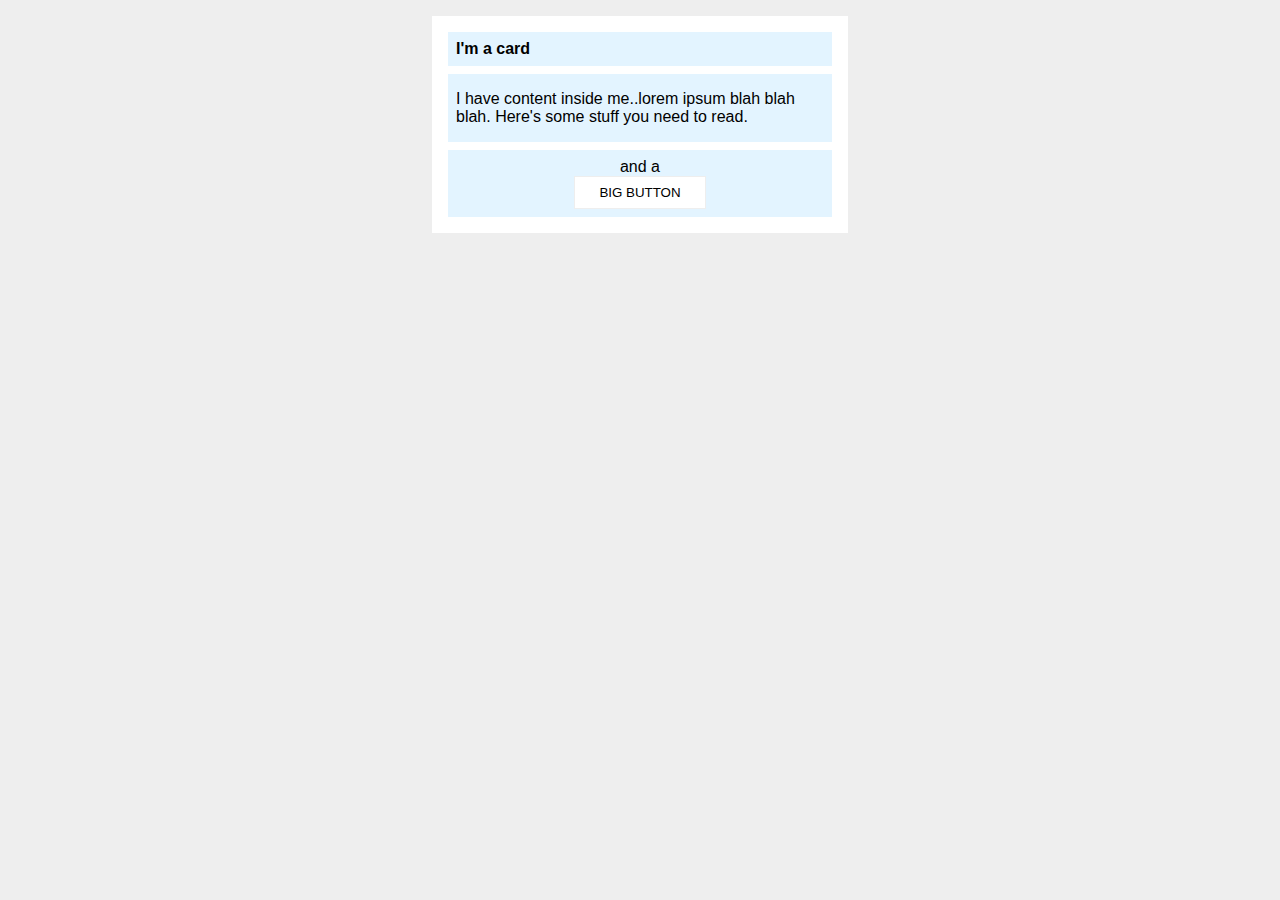
<file: foundations/block-and-inline/02-margin-and-padding-2/index.html>
<!DOCTYPE html>
<html lang="en">
  <head>
    <meta charset="UTF-8">
    <meta http-equiv="X-UA-Compatible" content="IE=edge">
    <meta name="viewport" content="width=device-width, initial-scale=1.0">
    <title>Margin and Padding exercise 2</title>
    <link rel="stylesheet" href="style.css">
  </head>
  <body>
    <div class="card">
      <h1 class="title card-content">I'm a card</h1>
      <div class="content card-content">I have content inside me..lorem ipsum blah blah blah. Here's some stuff you need to read.</div>
      <div class="button-container card-content">and a <button>BIG BUTTON</button></div>
    </div>
  </body>
</html>
</file>
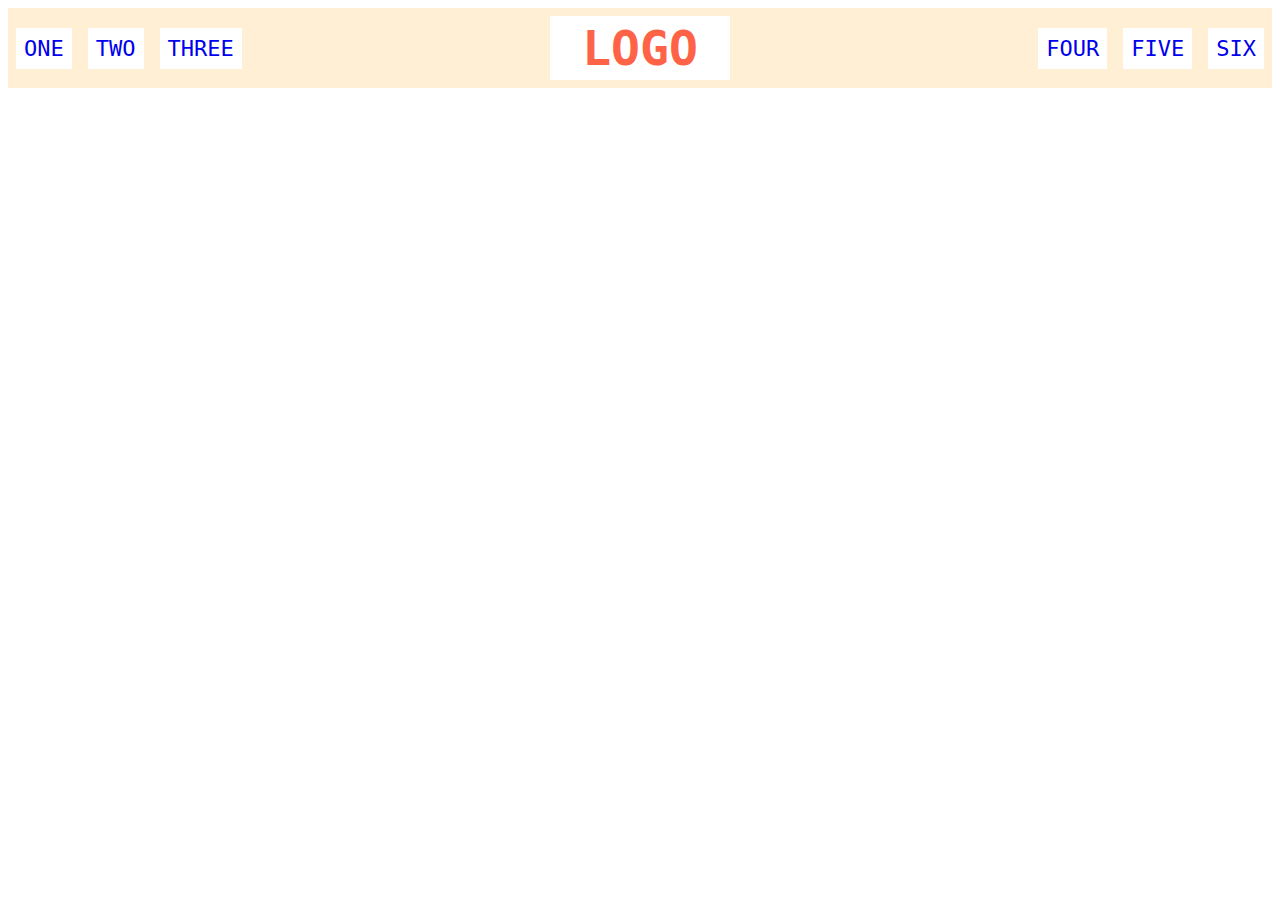
<file: foundations/flex/02-flex-header/index.html>
<!DOCTYPE html>
<html lang="en">
  <head>
    <meta charset="UTF-8">
    <meta http-equiv="X-UA-Compatible" content="IE=edge">
    <meta name="viewport" content="width=device-width, initial-scale=1.0">
    <title>Flex Header</title>
    <link rel="stylesheet" href="style.css">
  </head>
  <body>
    <div class="header">
      <div class="left-links flex-item">
        <ul>
          <li><a href="#">ONE</a></li>
          <li><a href="#">TWO</a></li>
          <li><a href="#">THREE</a></li>
        </ul>
      </div>
      <div class="logo flex-item">LOGO</div>
      <div class="right-links flex-item">
        <ul>
          <li><a href="#">FOUR</a></li>
          <li><a href="#">FIVE</a></li>
          <li><a href="#">SIX</a></li>
        </ul>
      </div>
    </div>
  </body>
</html>
</file>
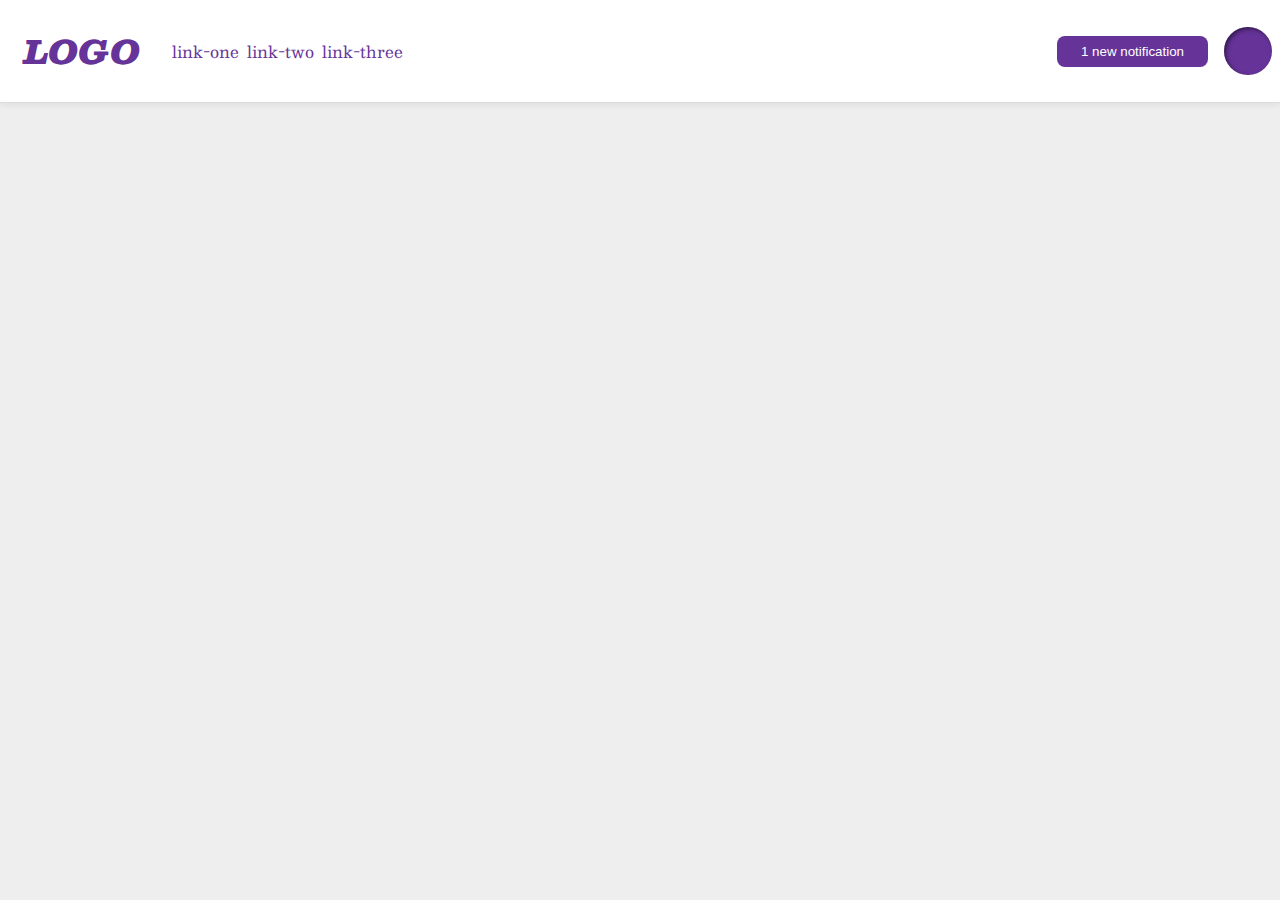
<file: foundations/flex/03-flex-header-2/index.html>
<!DOCTYPE html>
<html lang="en">
  <head>
    <meta charset="UTF-8">
    <meta http-equiv="X-UA-Compatible" content="IE=edge">
    <meta name="viewport" content="width=device-width, initial-scale=1.0">
    <title>Flex Header 2</title>
    <link rel="stylesheet" href="style.css">
  </head>
  <body>
    <div class="header">
      <div class="left">
        <div class="logo">
          LOGO
        </div>
        <ul class="links">
          <li><a href="https://google.com">link-one</a></li>
          <li><a href="https://google.com">link-two</a></li>
          <li><a href="https://google.com">link-three</a></li>
        </ul>
      </div>

      <div class="right">
        <button class="notifications">
          1 new notification
        </button>
        <div class="profile-image"></div>
      </div>
    </div>
  </body>
</html>
</file>
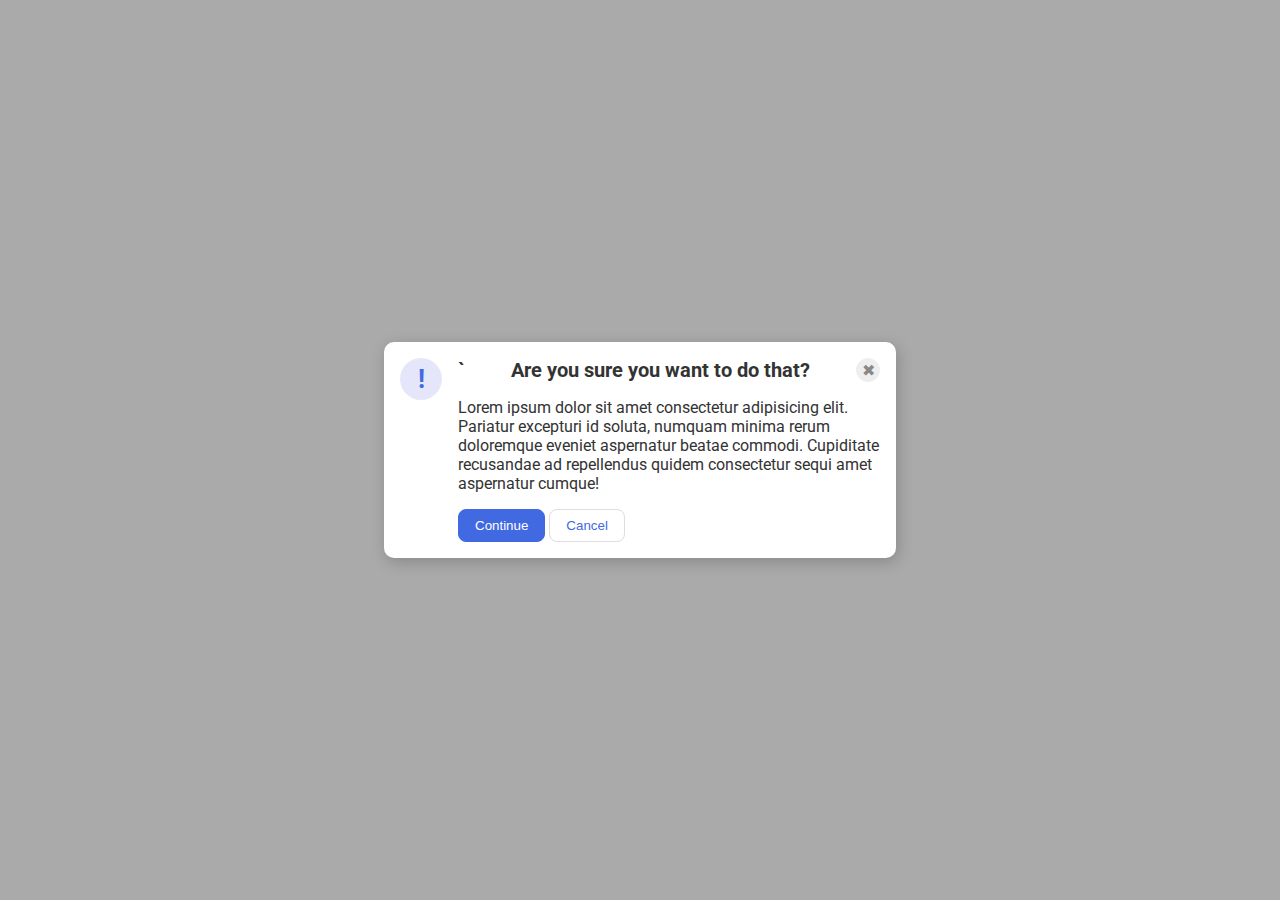
<file: foundations/flex/05-flex-modal/index.html>
<!DOCTYPE html>
<html lang="en">
  <head>
    <meta charset="UTF-8">
    <meta http-equiv="X-UA-Compatible" content="IE=edge">
    <meta name="viewport" content="width=device-width, initial-scale=1.0">
    <link rel="stylesheet" href="style.css">
    <title>Modal</title>
  </head>
  <body>
    <div class="modal">
      <div class="left">
      <div class="icon">!</div>
      </div>

      <div class="right">
      <div class="right-head">`
      <div class="header">Are you sure you want to do that?</div>
      <button class="close-button">✖</button>
      </div>
      <div class="text">Lorem ipsum dolor sit amet consectetur adipisicing elit. Pariatur excepturi id soluta, numquam minima rerum doloremque eveniet aspernatur beatae commodi. Cupiditate recusandae ad repellendus quidem consectetur sequi amet aspernatur cumque!</div>
      <button class="continue">Continue</button>
      <button class="cancel">Cancel</button>
      </div>
    </div>
  </body>
</html>
</file>
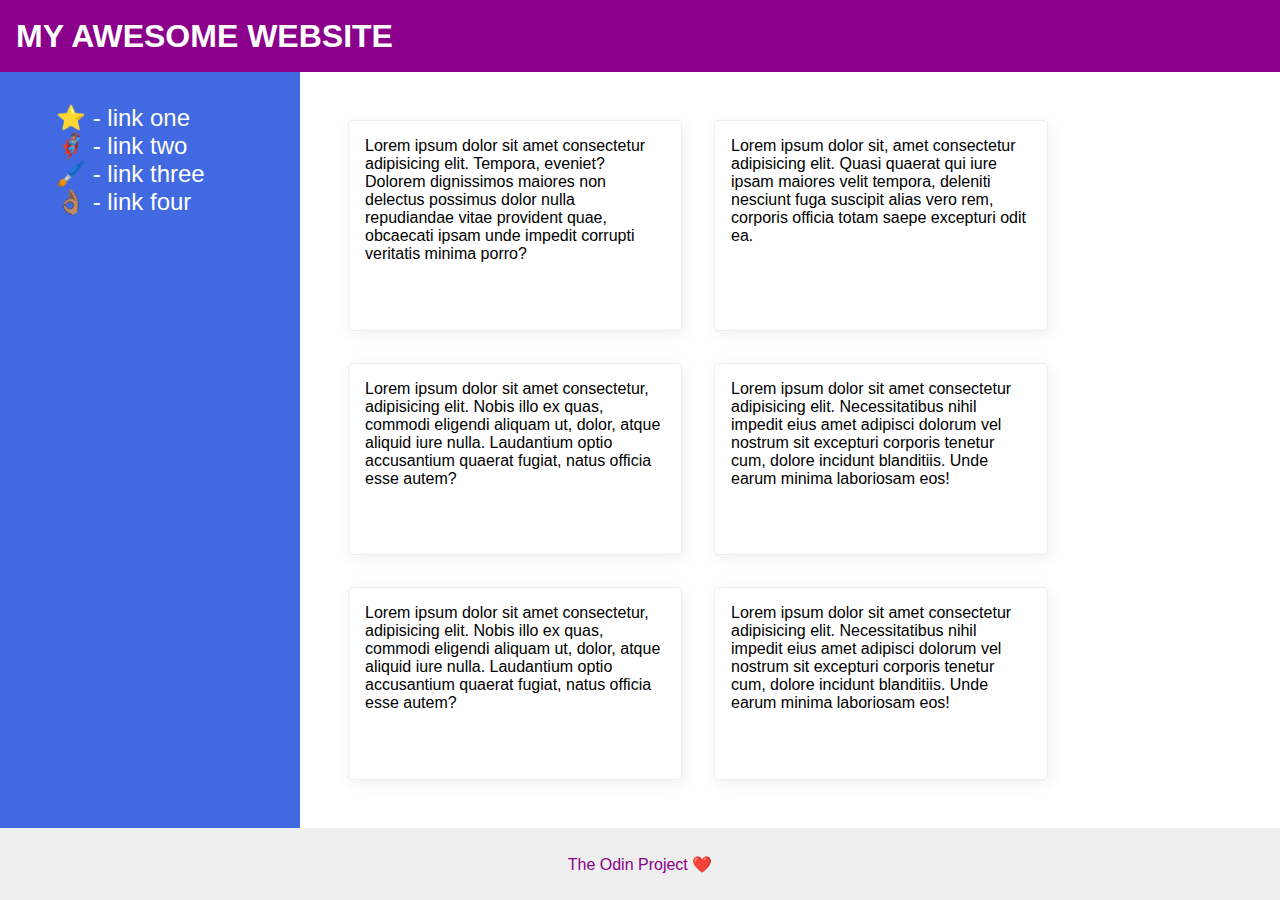
<file: foundations/flex/07-flex-layout-2/index.html>
<!DOCTYPE html>
<html lang="en">
  <head>
    <meta charset="UTF-8">
    <meta http-equiv="X-UA-Compatible" content="IE=edge">
    <meta name="viewport" content="width=device-width, initial-scale=1.0">
    <title>The Holy Grail</title>
    <link rel="stylesheet" href="style.css">
  </head>
  <body>
    <div class="header">
      MY AWESOME WEBSITE
    </div>
    <div class="content">
      <div class="sidebar">
        <ul>
          <li><a href="#">⭐ - link one</a></li>
          <li><a href="#">🦸🏽‍♂️ - link two</a></li>
          <li><a href="#">🖌️ - link three</a></li>
          <li><a href="#">👌🏽 - link four</a></li>
        </ul>
      </div>

      <div class="cardbar">
        <div class="card">Lorem ipsum dolor sit amet consectetur adipisicing elit. Tempora, eveniet? Dolorem dignissimos maiores non delectus possimus dolor nulla repudiandae vitae provident quae, obcaecati ipsam unde impedit corrupti veritatis minima porro?</div>
        <div class="card">Lorem ipsum dolor sit, amet consectetur adipisicing elit. Quasi quaerat qui iure ipsam maiores velit tempora, deleniti nesciunt fuga suscipit alias vero rem, corporis officia totam saepe excepturi odit ea.</div>
        <div class="card">Lorem ipsum dolor sit amet consectetur, adipisicing elit. Nobis illo ex quas, commodi eligendi aliquam ut, dolor, atque aliquid iure nulla. Laudantium optio accusantium quaerat fugiat, natus officia esse autem?</div>
        <div class="card">Lorem ipsum dolor sit amet consectetur adipisicing elit. Necessitatibus nihil impedit eius amet adipisci dolorum vel nostrum sit excepturi corporis tenetur cum, dolore incidunt blanditiis. Unde earum minima laboriosam eos!</div>
        <div class="card">Lorem ipsum dolor sit amet consectetur, adipisicing elit. Nobis illo ex quas, commodi eligendi aliquam ut, dolor, atque aliquid iure nulla. Laudantium optio accusantium quaerat fugiat, natus officia esse autem?</div>
        <div class="card">Lorem ipsum dolor sit amet consectetur adipisicing elit. Necessitatibus nihil impedit eius amet adipisci dolorum vel nostrum sit excepturi corporis tenetur cum, dolore incidunt blanditiis. Unde earum minima laboriosam eos!</div>
      </div>
    </div>

    <div class="footer">
      The Odin Project ❤️
    </div>
  </body>
</html>
</file>
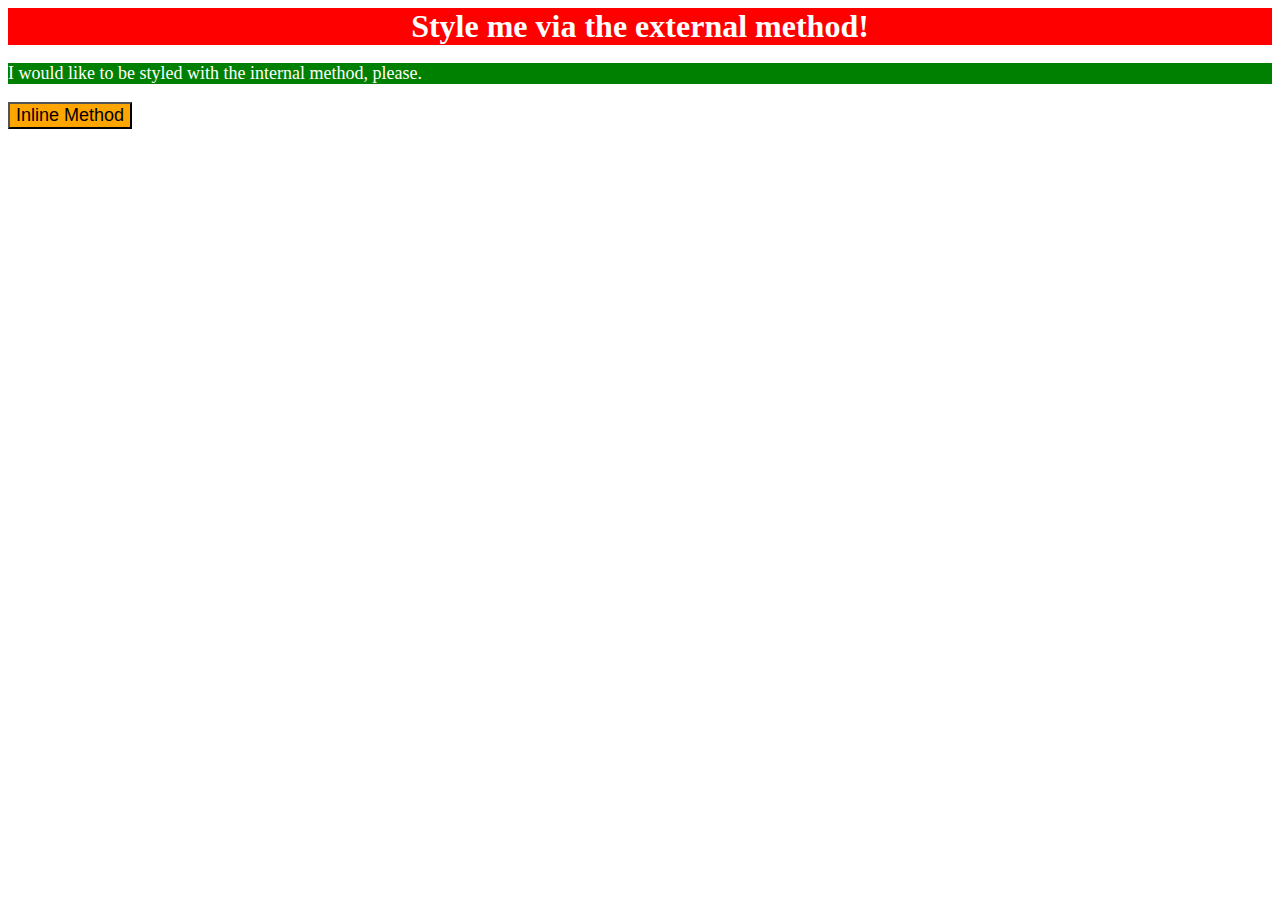
<file: foundations/intro-to-css/01-css-methods/index.html>
<!DOCTYPE html>
<html lang="en">
  <head>
    <meta charset="UTF-8">
    <meta http-equiv="X-UA-Compatible" content="IE=edge">
    <meta name="viewport" content="width=device-width, initial-scale=1.0">
    <link rel="stylesheet" href="styles01.css">
    <title>Methods for Adding CSS</title>
    <style>
      p{
        background-color: green;
        color: white;
        font-size: 18px;
      }
    </style>
  </head>
  <body>
    <div>Style me via the external method!</div>
    <p>I would like to be styled with the internal method, please.</p>
    <button style="background-color: orange; font-size: 18px;">Inline Method</button>
  </body>
</html>
</file>
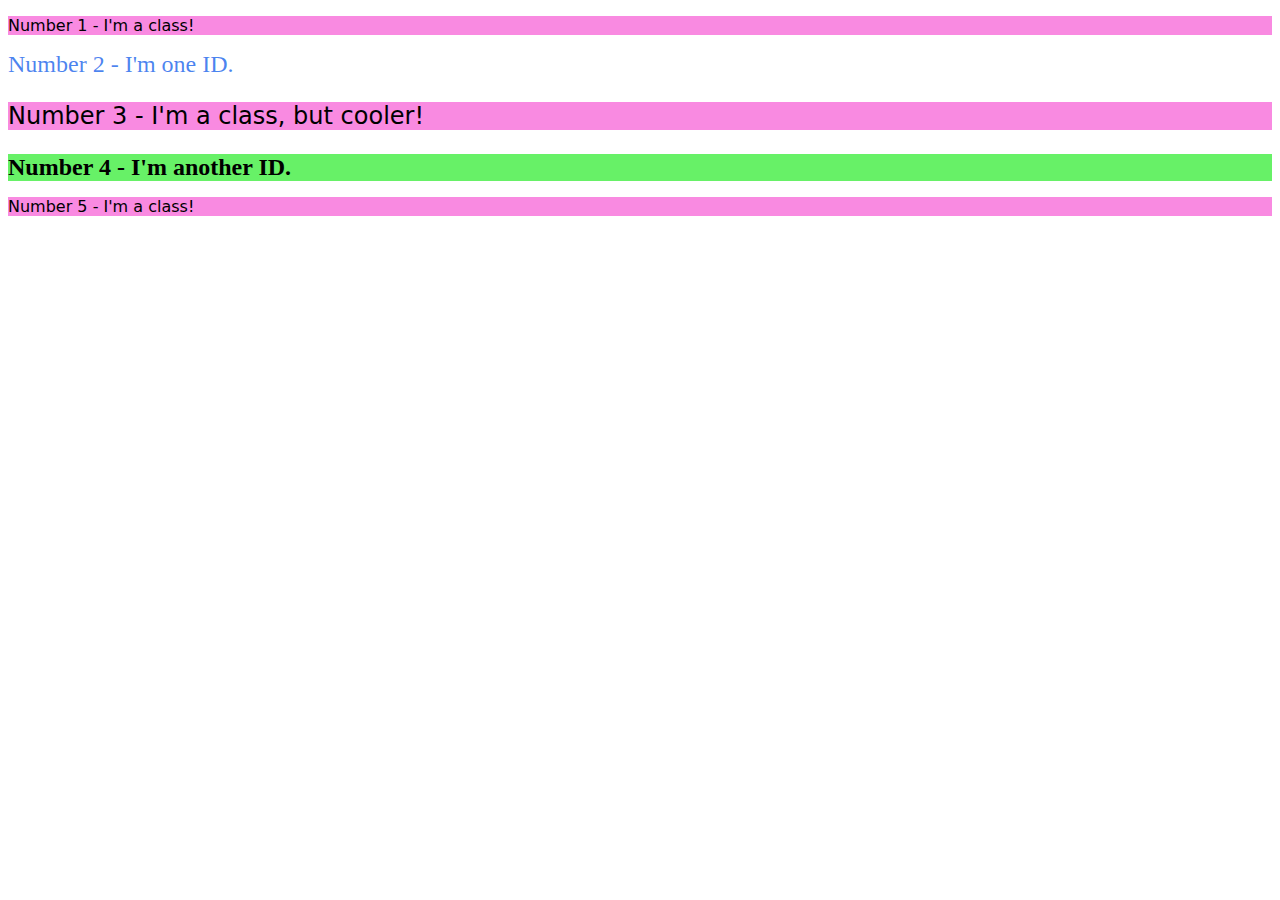
<file: foundations/intro-to-css/02-class-id-selectors/index.html>
<!DOCTYPE html>
<html lang="en">
  <head>
    <meta charset="UTF-8">
    <meta http-equiv="X-UA-Compatible" content="IE=edge">
    <meta name="viewport" content="width=device-width, initial-scale=1.0">
    <title>Class and ID Selectors</title>
    <link rel="stylesheet" href="style.css">
  </head>
  <body>
    <p class="odd">Number 1 - I'm a class!</p>
    <div id="two">Number 2 - I'm one ID.</div>
    <p class="odd third">Number 3 - I'm a class, but cooler!</p>
    <div id="four">Number 4 - I'm another ID.</div>
    <p class="odd">Number 5 - I'm a class!</p>
  </body>
</html>
</file>
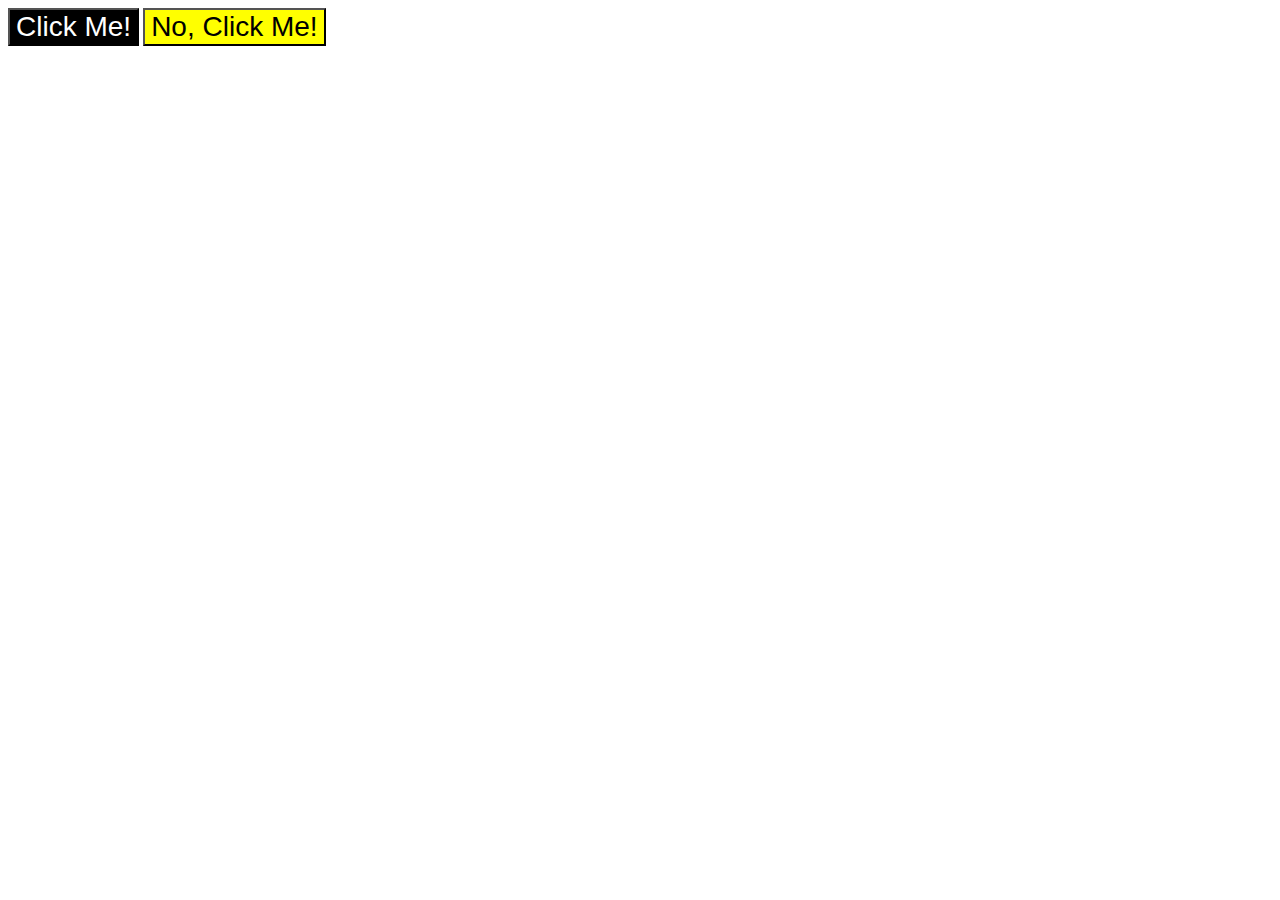
<file: foundations/intro-to-css/03-grouping-selectors/index.html>
<!DOCTYPE html>
<html lang="en">
  <head>
    <meta charset="UTF-8">
    <meta http-equiv="X-UA-Compatible" content="IE=edge">
    <meta name="viewport" content="width=device-width, initial-scale=1.0">
    <title>Grouping Selectors</title>
    <link rel="stylesheet" href="style.css">
  </head>
  <body>
    <button class="first">Click Me!</button>
    <button class="second">No, Click Me!</button>
  </body>
</html>
</file>
<file: foundations/block-and-inline/02-margin-and-padding-2/style.css>
body {
  background: #eee;
  font-family: sans-serif;
}

.card {
  width: 400px;
  background: #fff;
  margin: 16px auto;
  padding: 8px;
}

.title {
  background: #e3f4ff;
  font-size: 16px;
  padding: 8px;
}

.content {
  background: #e3f4ff;
  padding: 16px 8px;
}

.button-container {
  background: #e3f4ff;
  padding: 8px;
  text-align: center;
}

button {
  background: white;
  border: 1px solid #eee;
  display: block;
  padding: 8px 24px;
  margin: 0 auto;
}

.card-content{
  margin: 8px;
}
</file>
<file: foundations/flex/02-flex-header/style.css>
.header  {
  font-family: monospace;
  background: papayawhip;
  display: flex;
  justify-content: space-between;
  align-items: center;
  padding: 8px;
}

.logo {
  font-size: 48px;
  font-weight: 900;
  color: tomato;
  background: white;
  padding: 4px 32px;
}

ul {
  /* this removes the dots on the list items*/
  list-style-type: none;
  display: flex;
  margin: 0;
  padding: 0;
  gap: 16px;
}

li{
  flex: 1 1 auto;
}

a {
  font-size: 22px;
  background: white;
  padding: 8px;
  /* this removes the line under the links */
  text-decoration: none;
}
</file>
<file: foundations/flex/03-flex-header-2/style.css>
/* this is some magical font-importing.  
you'll learn about it later. */
@import url('https://fonts.googleapis.com/css2?family=Besley:ital,wght@0,400;1,900&display=swap');

body {
  margin: 0;
  background: #eee;
  font-family: Besley, serif;
}

.header {
  background: white;
  border-bottom: 1px solid #ddd;
  box-shadow: 0 0 8px rgba(0,0,0,.1);

  display: flex;
  justify-content: space-between;
  padding: 8px;
}

.profile-image {
  background: rebeccapurple;
  box-shadow: inset 2px 2px 4px rgba(0,0,0,.5);
  border-radius: 50%;
  width: 48px;
  height: 48px;
}

.logo {
  color: rebeccapurple;
  font-size: 32px;
  font-weight: 900;
  font-style: italic;
  padding: 16px;
}

button {
  border: none;
  border-radius: 8px;
  background: rebeccapurple;
  color: white;
  padding: 8px 24px;
}

a {
  /* this removes the line under our links */
  text-decoration: none;
  color: rebeccapurple;
}

.left, .right{
  display: flex;
  justify-content: space-between;
  align-items: center;
  gap: 16px;
}

ul {
  list-style-type: none;
  display: flex;
  padding: 0;
  gap: 8px;
}
</file>
<file: foundations/flex/05-flex-modal/style.css>
@import url('https://fonts.googleapis.com/css2?family=Roboto:wght@400;700&display=swap');

html, body {
  height: 100%;
}

body {
  font-family: Roboto, sans-serif;
  margin: 0;
  background: #aaa;
  color: #333;
  /* I'll give you this one for free lol */
  display: flex;
  align-items: center;
  justify-content: center;
}

.modal {
  background: white;
  width: 480px;
  border-radius: 10px;
  box-shadow: 2px 4px 16px rgba(0,0,0,.2);
  display: flex;
  gap: 16px;
  padding: 16px;
}

.icon {
  color: royalblue;
  font-size: 26px;
  font-weight: 700;
  background: lavender;
  width: 42px;
  height: 42px;
  border-radius: 50%;
  display: flex;
  align-items: center;
  justify-content: center;
}

.close-button {
  background: #eee;
  border-radius: 50%;
  color: #888;
  font-weight: 400;
  font-size: 16px;
  height: 24px;
  width: 24px;
  display: flex;
  align-items: center;
  justify-content: center;
  border: 1px solid #eee;
  padding: 0;
}

button {
  cursor: pointer;
  padding: 8px 16px;
  border-radius: 8px;
}

button.continue {
  background: royalblue;
  border: 1px solid royalblue;
  color: white;
}

button.cancel {
  background: white;
  border: 1px solid #ddd;
  color: royalblue;
}

.right-head{
  display: flex;
  justify-content: space-between;
  font-size: 20px;
  font-weight: bold;
}

.text{
  padding: 16px 0;
}
</file>
<file: foundations/flex/07-flex-layout-2/style.css>
body {
  font-family: -apple-system, BlinkMacSystemFont, 'Segoe UI', Roboto, Oxygen, Ubuntu, Cantarell, 'Open Sans', 'Helvetica Neue', sans-serif;
  margin: 0;
  min-height: 100vh;

  display: flex;
  flex-direction: column;
}

.header {
  height: 72px;
  background: darkmagenta;
  color: white;

  font-size: 32px;
  font-weight: 900;
  display: flex;
  align-items: center;
  padding-left: 16px;
}

.footer {
  height: 72px;
  background: #eee;
  color: darkmagenta;

  display: flex;
  justify-content: center;
  align-items: center;
}

.sidebar {
  width: 300px;
  background: royalblue;
  box-sizing: border-box;
  flex-shrink: 0;
  padding: 16px;
}

.card {
  border: 1px solid #eee;
  box-shadow: 2px 4px 16px rgba(0,0,0,.06);
  border-radius: 4px;
  padding: 16px;
  width: 300px;
}

a{
  text-decoration: none;
  color: white;
  font-size: 24px;
}

ul{
  list-style-type: none;
}

.content{
  display: flex;
  flex: 1;
}

.cardbar{
  padding: 48px;
  display: flex;
  flex-wrap: wrap;
  gap: 32px;
}
</file>
<file: foundations/intro-to-css/01-css-methods/styles01.css>
div{
    background-color: red;
    color: white;
    font-size: 32px;
    text-align: center;
    font-weight: bold;
}
</file>
<file: foundations/intro-to-css/02-class-id-selectors/style.css>
.odd{
    background-color: #f30fc27c;
    font-family: Verdana, "DejaVu Sans", sans-serif;
}

.third{
    font-size: 24px;
}

#two{
   color: hsla(219, 87%, 49%, 0.753); 
   font-size: 24px;
}

#four{
    background-color: rgba(53, 236, 53, 0.753);
    font-size: 24px;
    font-weight: bold;
}
</file>
<file: foundations/intro-to-css/03-grouping-selectors/style.css>
.first{
    color: white;
    background-color: black;
}

.second{
    background-color: yellow;
}

.first, .second{
    font-size: 28px;
    font-family: Helvetica, "Times New Roman", sans-serif;
}
</file>
